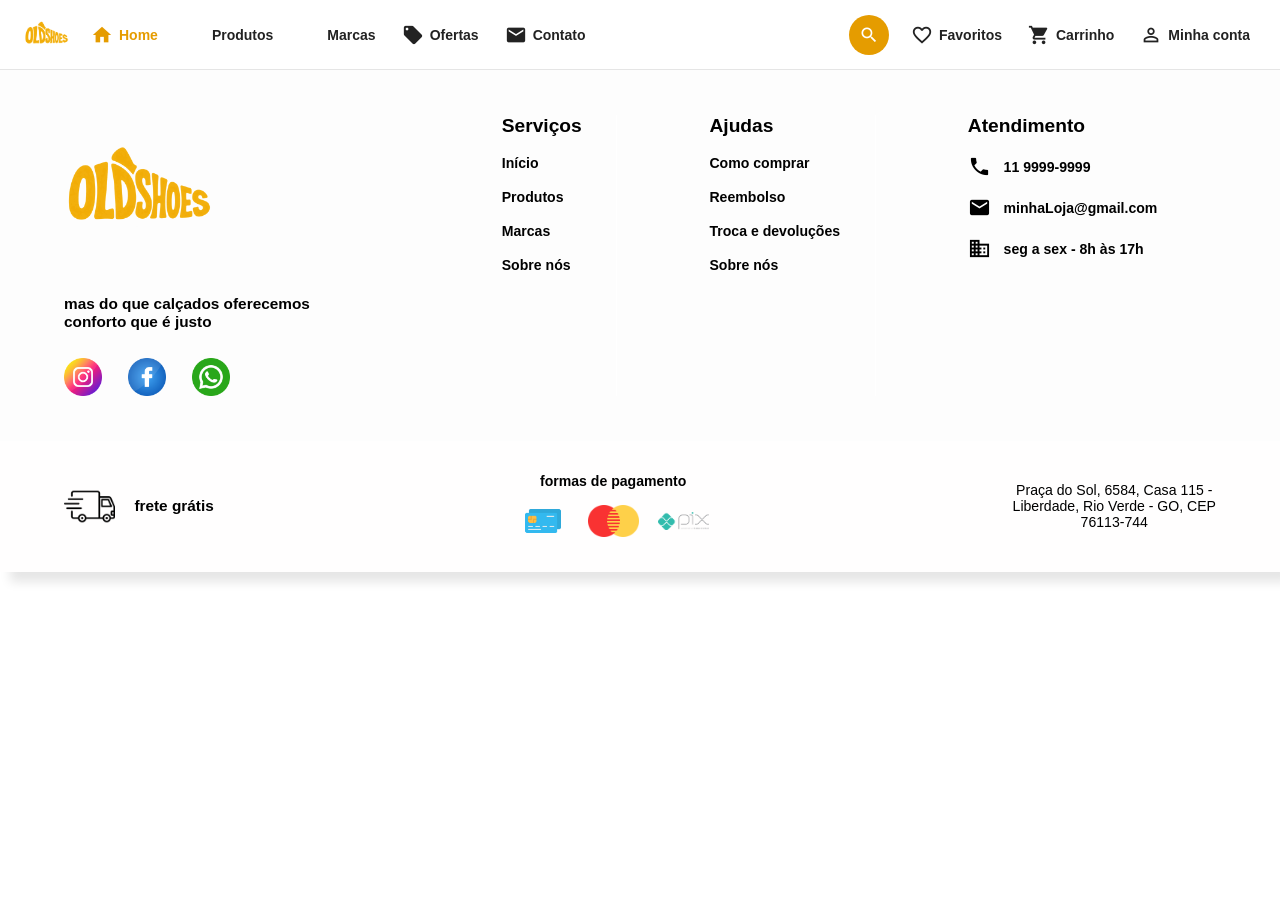
<file: public/pages/home/index.html>
<!DOCTYPE html>
<html lang="pt-BR">
<head>
  <meta charset="UTF-8" />
  <meta name="viewport" content="width=device-width, initial-scale=1.0" />
  <title>Minha Loja</title>

  <!-- Fonte de ícones (Material Icons) -->
  <link href="https://fonts.googleapis.com/icon?family=Material+Icons" rel="stylesheet" />
  <link rel="stylesheet" href="index.css" />
</head>
<body>

  <!-- Cabeçalho -->
  <header class="cabecalho">
    <div class="cabecalho-container">

      <!-- Logo -->
      <a href="/home" class="cabecalho-logo">
        <img src="../../../public/images/logo.png" alt="Old Shoes" />
      </a>

      <!-- Menu de navegação -->
      <nav class="menu-principal">
        <a href="/home" class="menu-link ativo" title="Home">
          <span class="material-icons icone">home</span>
          <span class="menu-texto">Home</span>
        </a>
        <a href="/produtos" class="menu-link" title="Produtos">
          <span class="material-icons icone">inventory_2</span>
          <span class="menu-texto">Produtos</span>
        </a>
        <a href="/marcas" class="menu-link" title="Marcas">
          <span class="material-icons icone">sell</span>
          <span class="menu-texto">Marcas</span>
        </a>
        <a href="/ofertas" class="menu-link" title="Ofertas">
          <span class="material-icons icone">local_offer</span>
          <span class="menu-texto">Ofertas</span>
        </a>
        <a href="/contato" class="menu-link" title="Contato">
          <span class="material-icons icone">mail</span>
          <span class="menu-texto">Contato</span>
        </a>
      </nav>

      <!-- Busca que expande ao passar o mouse ou focar -->
      <div class="busca">
        <div class="busca-circulo">
          <span class="material-icons icone">search</span>
        </div>

        <form class="busca-campo" role="search" action="/busca" method="get">
          <input
            class="busca-input"
            type="search"
            name="q"
            placeholder="O que você está procurando?"
            aria-label="Pesquisar produtos"
          />
          <button type="submit" class="busca-enviar" aria-label="Pesquisar">
            <span class="material-icons icone">search</span>
          </button>
        </form>
      </div>

      <!-- Ações do usuário -->
      <div class="acoes">
        <a href="/favoritos" class="acao" title="Favoritos">
          <span class="material-icons icone">favorite_border</span>
          <span class="menu-texto">Favoritos</span>
        </a>
        <a href="/carrinho" class="acao" title="Carrinho">
          <span class="material-icons icone">shopping_cart</span>
          <span class="menu-texto">Carrinho</span>
        </a>
        <a href="/cadastro" class="acao" title="Minha conta">
          <span class="material-icons icone">person_outline</span>
          <span class="menu-texto">Minha conta</span>
        </a>
      </div>

    </div>
  </header>

  <!-- Conteúdo da página -->
  <main>



    <div class="card-produtos">

        <div class="cards"></div>
        <div class="cards"></div>
        <div class="cards"></div>
        <div class="cards"></div>
        <div class="cards"></div>


    </div>
  </main>

  <!-- Rodapé -->
  <footer class="rodape">
    <div class="rodape-principal">

      <div class="rodape-marca">
        <h1 class="rodape-logo-texto">
            <img src="../../../public/images/logo.png" alt="Old Shoes" height="150" width="150" />

        </h1>

        <p class="rodape-slogan">
          mas do que calçados oferecemos<br />
          conforto que é justo
        </p>

        <div class="redes-sociais">
        <img src="../../../public/images/instagram.png" alt="Instagram" />
          <img src="../../../public/images/facebook.png" alt="Facebook" />
          <img src="../../../public/images/whatsapp.png" alt="WhatsApp" />
        </div>
      </div>

      <div class="rodape-coluna com-borda">
        <h2 class="rodape-titulo">Serviços</h2>
        <a href="../home/index.html" class="rodape-link">Início</a>
        <a href="../produtos/index.html" class="rodape-link">Produtos</a>
        <a href="../marcas/index.html" class="rodape-link">Marcas</a>
        <a href="../sobre-nos/index.html" class="rodape-link">Sobre nós</a>
      </div>

      <div class="rodape-coluna com-borda">
        <h2 class="rodape-titulo">Ajudas</h2>
        <a href="#" class="rodape-link">Como comprar</a>
        <a href="#" class="rodape-link">Reembolso</a>
        <a href="#" class="rodape-link">Troca e devoluções</a>
        <a href="#" class="rodape-link">Sobre nós</a>
      </div>

      <div class="rodape-atendimento">
        <h2 class="rodape-titulo">Atendimento</h2>

        <div class="contato-item">
          <span class="material-icons icone">phone</span>
          <span>11 9999-9999</span>
        </div>

        <div class="contato-item">
          <span class="material-icons icone">email</span>
          <span>minhaLoja@gmail.com</span>
        </div>

        <div class="contato-item">
          <span class="material-icons icone">business</span>
          <span>seg a sex - 8h às 17h</span>
        </div>
      </div>

    </div>

    <div class="rodape-inferior">

      <div class="rodape-frete">
        <img src="../../../public/images/caminhao.png" alt="Frete" />
        <strong>frete grátis</strong>
      </div>

      <div class="rodape-pagamentos">
        <strong>formas de pagamento</strong>
        <div class="formas-pagamento">
          <img src="../../../public/images/visa.png" alt="Visa" />
          <img src="../../../public/images/mastercard.png" alt="Mastercard" />
          <img src="../../../public/images/pix.png" alt="Pix" />
        </div>
      </div>

      <div class="rodape-endereco">
        <p>
          Praça do Sol, 6584, Casa 115 -<br />
          Liberdade, Rio Verde - GO, CEP<br />
          76113-744
        </p>
      </div>

    </div>
  </footer>

</body>
</html>
</file>
<file: public/pages/home/index.css>
/* =========================================
   1. Regras gerais
   ========================================= */

* {
  box-sizing: border-box;
}

body {
  margin: 0;
  font-family: Arial, Helvetica, sans-serif;
}

/* Remove o "X" padrão dos campos de busca */
input[type="search"]::-webkit-search-decoration,
input[type="search"]::-webkit-search-cancel-button,
input[type="search"]::-webkit-search-results-button,
input[type="search"]::-webkit-search-results-decoration {
  -webkit-appearance: none;
  appearance: none;
}


/* =========================================
   2. Cabeçalho
   ========================================= */

.cabecalho {
  position: sticky;
  top: 0;
  z-index: 1000;
  width: 100%;
  padding: 12px 24px;
  background-color: #ffffff;
  border-bottom: 1px solid #e5e5e5;
}

.cabecalho-container {
  display: flex;
  align-items: center;
  justify-content: space-between;
  max-width: 1280px;
  margin: 0 auto;
  gap: 16px;
}

.cabecalho-logo {
  display: block;
  flex-shrink: 0;
}

.cabecalho-logo img {
  display: block;
  height: 45px;
  cursor: pointer;
}

/* Menu e ações do usuário */
.menu-principal,
.acoes {
  display: flex;
  align-items: center;
  flex-shrink: 0;
  gap: 14px;
}

.menu-link,
.acao {
  display: flex;
  align-items: center;
  gap: 6px;
  padding: 6px;
  border-radius: 8px;
  color: #222222;
  font-size: 14px;
  font-weight: 600;
  text-decoration: none;
  white-space: nowrap;
  transition: background-color 0.2s, color 0.2s;
}

.menu-link:hover,
.menu-link.ativo,
.acao:hover {
  color: #e59c00;
}

.menu-link .icone,
.acao .icone {
  flex-shrink: 0;
  width: 22px;
  height: 22px;
  font-size: 22px;
}

/* Textos do menu que recolhem quando a busca está aberta */
.menu-texto {
  display: inline-block;
  max-width: 100px;
  overflow: hidden;
  white-space: nowrap;
  opacity: 1;
  transition: max-width 0.5s cubic-bezier(0.4, 0, 0.2, 1),
              opacity 0.3s ease,
              margin 0.5s cubic-bezier(0.4, 0, 0.2, 1);
}

.cabecalho-container:has(.busca:hover) .menu-texto,
.cabecalho-container:has(.busca:focus-within) .menu-texto {
  max-width: 0;
  margin: 0;
  opacity: 0;
}


/* =========================================
   3. Busca do cabeçalho
   ========================================= */

/* Área da busca (fechada: só o círculo) */
.busca {
  position: relative;
  display: flex;
  align-items: center;
  justify-content: flex-end;
  height: 40px;
  width: 40px;
  margin-left: auto;
  cursor: pointer;
  transition: width 0.5s cubic-bezier(0.4, 0, 0.2, 1),
              max-width 0.5s cubic-bezier(0.4, 0, 0.2, 1);
}

/* Círculo amarelo com o ícone */
.busca-circulo {
  position: absolute;
  right: 0;
  z-index: 2;
  display: flex;
  align-items: center;
  justify-content: center;
  width: 40px;
  height: 40px;
  border-radius: 50%;
  background-color: #e59c00;
  color: #ffffff;
  pointer-events: none;
  transition: all 0.5s cubic-bezier(0.4, 0, 0.2, 1);
}

.busca-circulo .icone {
  width: 20px;
  height: 20px;
  font-size: 20px;
}

/* Campo que expande da direita para a esquerda */
.busca-campo {
  display: flex;
  align-items: center;
  width: 100%;
  height: 100%;
  margin: 0;
  padding: 4px 8px 4px 16px;
  box-sizing: border-box;
  z-index: 1;
  background-color: #f4f4f4;
  border: 1px solid #cccccc;
  border-radius: 25px;
  opacity: 0;
  transform: scaleX(0.1);
  transform-origin: right center;
  transition: all 0.5s cubic-bezier(0.4, 0, 0.2, 1);
}

.busca-input {
  flex: 1;
  width: 100%;
  min-width: 0;
  border: none;
  outline: none;
  background: transparent;
  color: #333333;
  font-size: 14px;
}

.busca-enviar {
  display: flex;
  align-items: center;
  justify-content: center;
  padding: 6px;
  border: none;
  border-radius: 50%;
  background: transparent;
  color: #e59c00;
  cursor: pointer;
  transition: transform 0.2s;
}

.busca-enviar:hover {
  transform: scale(1.1);
}

/* Estado aberto: passar o mouse ou focar no campo */
.busca:hover,
.busca:focus-within {
  flex: 1;
  width: 100%;
  max-width: 800px;
}

.busca:hover .busca-circulo,
.busca:focus-within .busca-circulo {
  opacity: 0;
  transform: scale(0.4) rotate(90deg);
}

.busca:hover .busca-campo,
.busca:focus-within .busca-campo {
  opacity: 1;
  transform: scaleX(1);
}

.busca-campo:focus-within {
  background-color: #ffffff;
  border-color: #e59c00;
  box-shadow: 0 2px 10px rgba(229, 156, 0, 0.15);
}





/*///////////////////////////////////*

/* conteudo da página */

.card-produto {
  display: flex;
  flex-direction: column;
  align-items: center;
  width: 200px;
  padding: 16px;
  margin: 16px;
  border: 1px solid #e5e5e5;
  border-radius: 8px;
  text-align: center;
}
.cards{
  display: flex;
  flex-wrap: wrap;
  justify-content: center;
  gap: 16px;
  background-color: #ff0000;
}


/* =========================================
   4. Rodapé - parte principal
   ========================================= */

.rodape {
  width: 100%;
  background-color: #fdfdfd;
  color: #000000;
}

.rodape-principal {
  display: flex;
  width: 100%;
  padding: 5vh 5%;
  gap: 5%;
  box-sizing: border-box;
}

.rodape-marca {
  width: 30%;
}

.rodape-logo-texto {
  margin: 0 0 2vh;
  color: #000000;
  font-size: 4vw;
}

.rodape-slogan {
  font-size: 1.2vw;
  font-weight: bold;
}

.redes-sociais {
  display: flex;
  gap: 2vw;
  margin-top: 3vh;
}

.redes-sociais img {
  width: 3vw;
  height: 3vw;
}

/* Colunas de links */
.rodape-coluna {
  padding: 0 3%;
}

.rodape-coluna.com-borda {
  border-right: 1px solid #ffffff;
}

.rodape-titulo {
  margin: 0 0 2vh;
  color: #000000;
  font-size: 1.5vw;
}

.rodape-link {
  display: block;
  margin-bottom: 2vh;
  color: #010101;
  font-size: 1.1vw;
  font-weight: bold;
  text-decoration: none;
}

.rodape-link:hover {
  text-decoration: underline;
}

/* Coluna de atendimento */
.rodape-atendimento {
  padding: 0 3%;
}

.contato-item {
  display: flex;
  align-items: center;
  gap: 1vw;
  margin-bottom: 2vh;
  font-size: 1.1vw;
  font-weight: bold;
}

.contato-item .icone {
  font-size: 1.8vw;
}


/* =========================================
   5. Rodapé - faixa inferior
   ========================================= */

.rodape-inferior {
  display: flex;
  align-items: center;
  justify-content: space-between;
  width: 100%;
  padding: 3vh 5%;
  background-color: #fffefe;
  box-sizing: border-box;
   box-shadow: 10px 10px 10px rgba(0, 0, 0, 0.1);
}

.rodape-frete {
  display: flex;
  align-items: center;
  gap: 1.5vw;
  font-size: 1.2vw;
}

.rodape-frete img {
  width: 4vw;
  height: 4vw;
}

.rodape-pagamentos {
  text-align: center;
}

.rodape-pagamentos strong {
  display: block;
  margin-bottom: 1.5vh;
  font-size: 1.1vw;
}

.formas-pagamento {
  display: flex;
  align-items: center;
  justify-content: center;
  gap: 1.5vw;
}

.formas-pagamento img {
  width: 4vw;
  height: 3vw;
  object-fit: contain;
}

.rodape-endereco {
  text-align: center;
  font-size: 1.1vw;
  
}



/* =========================================
   6. Responsivo
   ========================================= */

/* Telas médias: o cabeçalho mostra só os ícones */
@media (max-width: 900px) {
  .cabecalho {
    padding: 10px 12px;
  }

  .cabecalho-container {
    gap: 8px;
  }

  .menu-texto {
    display: none;
  }
}

/* Celulares: o rodapé empilha as colunas */
@media (max-width: 768px) {
  .rodape-principal,
  .rodape-inferior {
    flex-direction: column;
    align-items: stretch;
  }

  .rodape-marca,
  .rodape-coluna,
  .rodape-atendimento {
    width: 100%;
  }

  .rodape-logo-texto {
    font-size: 10vw;
  }

  .rodape-slogan,
  .rodape-link,
  .contato-item,
  .rodape-frete,
  .rodape-endereco,
  .rodape-pagamentos strong {
    font-size: 4vw;
  }

  .rodape-titulo {
    font-size: 5vw;
  }

  .rodape-coluna.com-borda {
    padding: 2vh 3%;
    border-right: none;
    border-bottom: 1px solid #ffffff;
   
  }

  .redes-sociais img {
    width: 8vw;
    height: 8vw;
  }

  .contato-item .icone {
    font-size: 5vw;
  }

  .rodape-frete img {
    width: 12vw;
    height: 12vw;
  }

  .formas-pagamento img {
    width: 12vw;
    height: 8vw;
  }
}
</file>
<file: public/pages/produtos-categorias/index.css>
/* =========================================
   1. Regras gerais
   ========================================= */

* {
  box-sizing: border-box;
}

body {
  margin: 0;
  font-family: Arial, Helvetica, sans-serif;
}

/* Remove o "X" padrão dos campos de busca */
input[type="search"]::-webkit-search-decoration,
input[type="search"]::-webkit-search-cancel-button,
input[type="search"]::-webkit-search-results-button,
input[type="search"]::-webkit-search-results-decoration {
  -webkit-appearance: none;
  appearance: none;
}


/* =========================================
   2. Cabeçalho
   ========================================= */

.cabecalho {
  position: sticky;
  top: 0;
  z-index: 1000;
  width: 100%;
  padding: 12px 24px;
  background-color: #ffffff;
  border-bottom: 1px solid #e5e5e5;
}

.cabecalho-container {
  display: flex;
  align-items: center;
  justify-content: space-between;
  max-width: 1280px;
  margin: 0 auto;
  gap: 16px;
}

.cabecalho-logo {
  display: block;
  flex-shrink: 0;
}

.cabecalho-logo img {
  display: block;
  height: 45px;
  cursor: pointer;
}

/* Menu e ações do usuário */
.menu-principal,
.acoes {
  display: flex;
  align-items: center;
  flex-shrink: 0;
  gap: 14px;
}

.menu-link,
.acao {
  display: flex;
  align-items: center;
  gap: 6px;
  padding: 6px;
  border-radius: 8px;
  color: #222222;
  font-size: 14px;
  font-weight: 600;
  text-decoration: none;
  white-space: nowrap;
  transition: background-color 0.2s, color 0.2s;
}

.menu-link:hover,
.menu-link.ativo,
.acao:hover {
  color: #e59c00;
}

.menu-link .icone,
.acao .icone {
  flex-shrink: 0;
  width: 22px;
  height: 22px;
  font-size: 22px;
}

/* Textos do menu que recolhem quando a busca está aberta */
.menu-texto {
  display: inline-block;
  max-width: 100px;
  overflow: hidden;
  white-space: nowrap;
  opacity: 1;
  transition: max-width 0.5s cubic-bezier(0.4, 0, 0.2, 1),
              opacity 0.3s ease,
              margin 0.5s cubic-bezier(0.4, 0, 0.2, 1);
}

.cabecalho-container:has(.busca:hover) .menu-texto,
.cabecalho-container:has(.busca:focus-within) .menu-texto {
  max-width: 0;
  margin: 0;
  opacity: 0;
}


/* =========================================
   3. Busca do cabeçalho
   ========================================= */

/* Área da busca (fechada: só o círculo) */
.busca {
  position: relative;
  display: flex;
  align-items: center;
  justify-content: flex-end;
  height: 40px;
  width: 40px;
  margin-left: auto;
  cursor: pointer;
  transition: width 0.5s cubic-bezier(0.4, 0, 0.2, 1),
              max-width 0.5s cubic-bezier(0.4, 0, 0.2, 1);
}

/* Círculo amarelo com o ícone */
.busca-circulo {
  position: absolute;
  right: 0;
  z-index: 2;
  display: flex;
  align-items: center;
  justify-content: center;
  width: 40px;
  height: 40px;
  border-radius: 50%;
  background-color: #e59c00;
  color: #ffffff;
  pointer-events: none;
  transition: all 0.5s cubic-bezier(0.4, 0, 0.2, 1);
}

.busca-circulo .icone {
  width: 20px;
  height: 20px;
  font-size: 20px;
}

/* Campo que expande da direita para a esquerda */
.busca-campo {
  display: flex;
  align-items: center;
  width: 100%;
  height: 100%;
  margin: 0;
  padding: 4px 8px 4px 16px;
  box-sizing: border-box;
  z-index: 1;
  background-color: #f4f4f4;
  border: 1px solid #cccccc;
  border-radius: 25px;
  opacity: 0;
  transform: scaleX(0.1);
  transform-origin: right center;
  transition: all 0.5s cubic-bezier(0.4, 0, 0.2, 1);
}

.busca-input {
  flex: 1;
  width: 100%;
  min-width: 0;
  border: none;
  outline: none;
  background: transparent;
  color: #333333;
  font-size: 14px;
}

.busca-enviar {
  display: flex;
  align-items: center;
  justify-content: center;
  padding: 6px;
  border: none;
  border-radius: 50%;
  background: transparent;
  color: #e59c00;
  cursor: pointer;
  transition: transform 0.2s;
}

.busca-enviar:hover {
  transform: scale(1.1);
}

/* Estado aberto: passar o mouse ou focar no campo */
.busca:hover,
.busca:focus-within {
  flex: 1;
  width: 100%;
  max-width: 800px;
}

.busca:hover .busca-circulo,
.busca:focus-within .busca-circulo {
  opacity: 0;
  transform: scale(0.4) rotate(90deg);
}

.busca:hover .busca-campo,
.busca:focus-within .busca-campo {
  opacity: 1;
  transform: scaleX(1);
}

.busca-campo:focus-within {
  background-color: #ffffff;
  border-color: #e59c00;
  box-shadow: 0 2px 10px rgba(229, 156, 0, 0.15);
}


/* =========================================
   4. Rodapé - parte principal
   ========================================= */

.rodape {
  width: 100%;
  background-color: #fdfdfd;
  color: #000000;
}

.rodape-principal {
  display: flex;
  width: 100%;
  padding: 5vh 5%;
  gap: 5%;
  box-sizing: border-box;
}

.rodape-marca {
  width: 30%;
}

.rodape-logo-texto {
  margin: 0 0 2vh;
  color: #000000;
  font-size: 4vw;
}

.rodape-slogan {
  font-size: 1.2vw;
  font-weight: bold;
}

.redes-sociais {
  display: flex;
  gap: 2vw;
  margin-top: 3vh;
}

.redes-sociais img {
  width: 3vw;
  height: 3vw;
}

/* Colunas de links */
.rodape-coluna {
  padding: 0 3%;
}

.rodape-coluna.com-borda {
  border-right: 1px solid #ffffff;
}

.rodape-titulo {
  margin: 0 0 2vh;
  color: #000000;
  font-size: 1.5vw;
}

.rodape-link {
  display: block;
  margin-bottom: 2vh;
  color: #010101;
  font-size: 1.1vw;
  font-weight: bold;
  text-decoration: none;
}

.rodape-link:hover {
  text-decoration: underline;
}

/* Coluna de atendimento */
.rodape-atendimento {
  padding: 0 3%;
}

.contato-item {
  display: flex;
  align-items: center;
  gap: 1vw;
  margin-bottom: 2vh;
  font-size: 1.1vw;
  font-weight: bold;
}

.contato-item .icone {
  font-size: 1.8vw;
}


/* =========================================
   5. Rodapé - faixa inferior
   ========================================= */

.rodape-inferior {
  display: flex;
  align-items: center;
  justify-content: space-between;
  width: 100%;
  padding: 3vh 5%;
  background-color: #fffefe;
  box-sizing: border-box;
   box-shadow: 10px 10px 10px rgba(0, 0, 0, 0.1);
}

.rodape-frete {
  display: flex;
  align-items: center;
  gap: 1.5vw;
  font-size: 1.2vw;
}

.rodape-frete img {
  width: 4vw;
  height: 4vw;
}

.rodape-pagamentos {
  text-align: center;
}

.rodape-pagamentos strong {
  display: block;
  margin-bottom: 1.5vh;
  font-size: 1.1vw;
}

.formas-pagamento {
  display: flex;
  align-items: center;
  justify-content: center;
  gap: 1.5vw;
}

.formas-pagamento img {
  width: 4vw;
  height: 3vw;
  object-fit: contain;
}

.rodape-endereco {
  text-align: center;
  font-size: 1.1vw;
  
}


/* =========================================
   6. Responsivo
   ========================================= */

/* Telas médias: o cabeçalho mostra só os ícones */
@media (max-width: 900px) {
  .cabecalho {
    padding: 10px 12px;
  }

  .cabecalho-container {
    gap: 8px;
  }

  .menu-texto {
    display: none;
  }
}

/* Celulares: o rodapé empilha as colunas */
@media (max-width: 768px) {
  .rodape-principal,
  .rodape-inferior {
    flex-direction: column;
    align-items: stretch;
  }

  .rodape-marca,
  .rodape-coluna,
  .rodape-atendimento {
    width: 100%;
  }

  .rodape-logo-texto {
    font-size: 10vw;
  }

  .rodape-slogan,
  .rodape-link,
  .contato-item,
  .rodape-frete,
  .rodape-endereco,
  .rodape-pagamentos strong {
    font-size: 4vw;
  }

  .rodape-titulo {
    font-size: 5vw;
  }

  .rodape-coluna.com-borda {
    padding: 2vh 3%;
    border-right: none;
    border-bottom: 1px solid #ffffff;
   
  }

  .redes-sociais img {
    width: 8vw;
    height: 8vw;
  }

  .contato-item .icone {
    font-size: 5vw;
  }

  .rodape-frete img {
    width: 12vw;
    height: 12vw;
  }

  .formas-pagamento img {
    width: 12vw;
    height: 8vw;
  }
}
</file>
